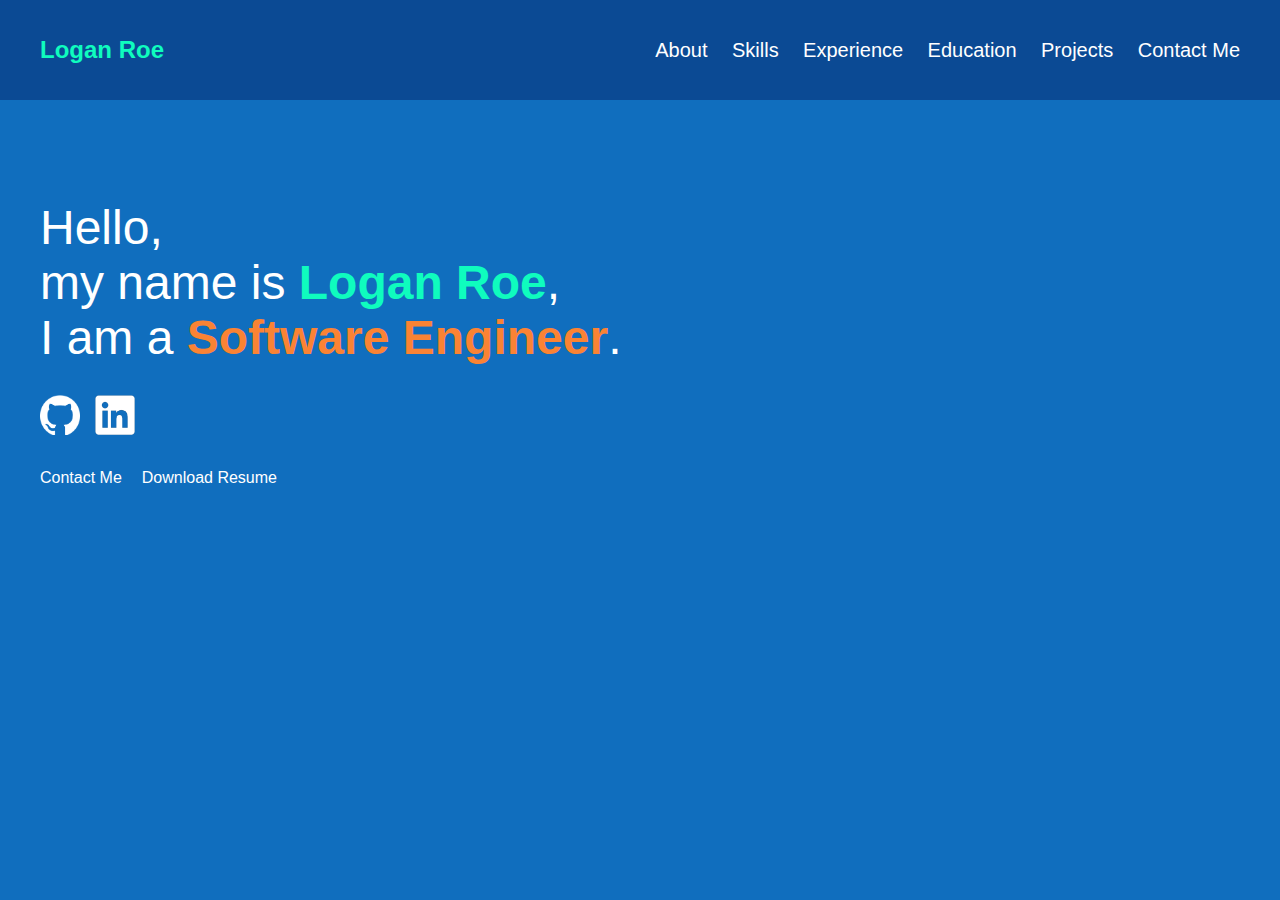
<file: HTML/index.html>
<!DOCTYPE html>
<html lang="en">
<head>
    <meta charset="UTF-8">
    <meta name="viewport" content="width=device-width, initial-scale=1.0">
    <title>Logan Roe - Portfolio</title>
    <link rel="stylesheet" href="../Styles/index.css">
    <script src="../JavaScript/index.js"></script>
</head>
<body>
    <header>
        <div class="container">
            <h1 class="name">Logan Roe</h1>
            <nav>
                <a href="#about">About</a>
                <a href="#skills">Skills</a>
                <a href="#experience">Experience</a>
                <a href="#education">Education</a>
                <a href="#projects">Projects</a>
                <a href="#contact">Contact Me</a>
            </nav>
        </div>
    </header>

    <div class="container">
        <section id="introduction">
            <p style="display: inline">Hello,<br>my name is <span class="name">Logan Roe</span>,<br>I am a <span class="major">Software Engineer</span>.</p>

            <div class="socials">
                <a href="https://github.com/loganroe-se" target="_blank" aria-label="GitHub">
                    <img src="../Images/github-mark-white.png" alt="GitHub Logo" class="social-logo">
                </a>
                <a href="https://www.linkedin.com/in/loganroe-se" target="_blank" aria-label="LinkedIn">
                    <img src="../Images/LinkedIn.png" alt="LinkedIn Logo" class="social-logo">
                </a>
            </div>

            <div class="contact-resume">
                <a href="#contact" class="contact-link">Contact Me</a>
                <a href="../Files/Logan Roe - Resume - SWE.pdf" target="_blank" download="Logan Roe - Resume - SWE" class="resume-link">Download Resume</a>
            </div>
        </section>

        <section id="about">

        </section>

        <section id="skills">
            
        </section>
        
        <section id="experience">
            
        </section>
        
        <section id="education">
            
        </section>
        
        <section id="projects">
            
        </section>
        
        <section id="contact">
            
        </section>
    </div>

</body>
</html>
</file>
<file: Styles/index.css>
/* -------------------- Media (Max-Width) CSS -------------------- */
/* Account for smaller screens */
@media (max-width: 768px) {

}

@media (max-width: 480px) {
    
}

/* -------------------- Non-restricted CSS -------------------- */
html {
    scroll-behavior: smooth;
    background-color: #106EBE;
}

body {
    margin: 0;
    font-family: Arial, sans-serif;
    font-size: 16px;
    color: white;
}

/* ---------- General ---------- */
.name {
    color: #0FFCBE;
    font-size: 1.5em;
}

.major {
    color: #FA8334;
    font-size: 1.5em;
}

/* ---------- Header ---------- */
header {
    background-color: #0B4A94;
    padding: 20px 0;
}

header .container {
    max-width: 1200px;
    margin: 0 auto;
    display: flex;
    justify-content: space-between;
    align-items: center;
}

nav a {
    font-size: 1.25em;
    color: white;
    margin-left: 20px;
    text-decoration: none;
    transition: color 0.3s ease;
}

nav a:hover {
    color: #0FFCBE;
}

/* ---------- Body ---------- */
.container {
    max-width: 1200px;
    margin: 0 auto;
    padding: 0 20px;
}

/* ---------- Introduction ---------- */
#introduction {
    margin-top: 100px;
}

#introduction p {
    font-size: 3em;
}

#introduction p span {
    font-size: inherit;
    font-weight: bold;
}

.socials {
    display: flex;
    justify-content: left;
    gap: 15px;
    margin: 30px 0;
}

.social-logo {
    width: 40px;
    height: 40px;
}

.contact-resume {
    display: flex;
    justify-content: left;
    gap: 20px;
}

.contact-link, .resume-link {
    color: white;
    text-decoration: none;
    border-radius: 5px;
}

.contact-link:hover, .resume-link:hover {
    color: #0FFCBE;
}
</file>
